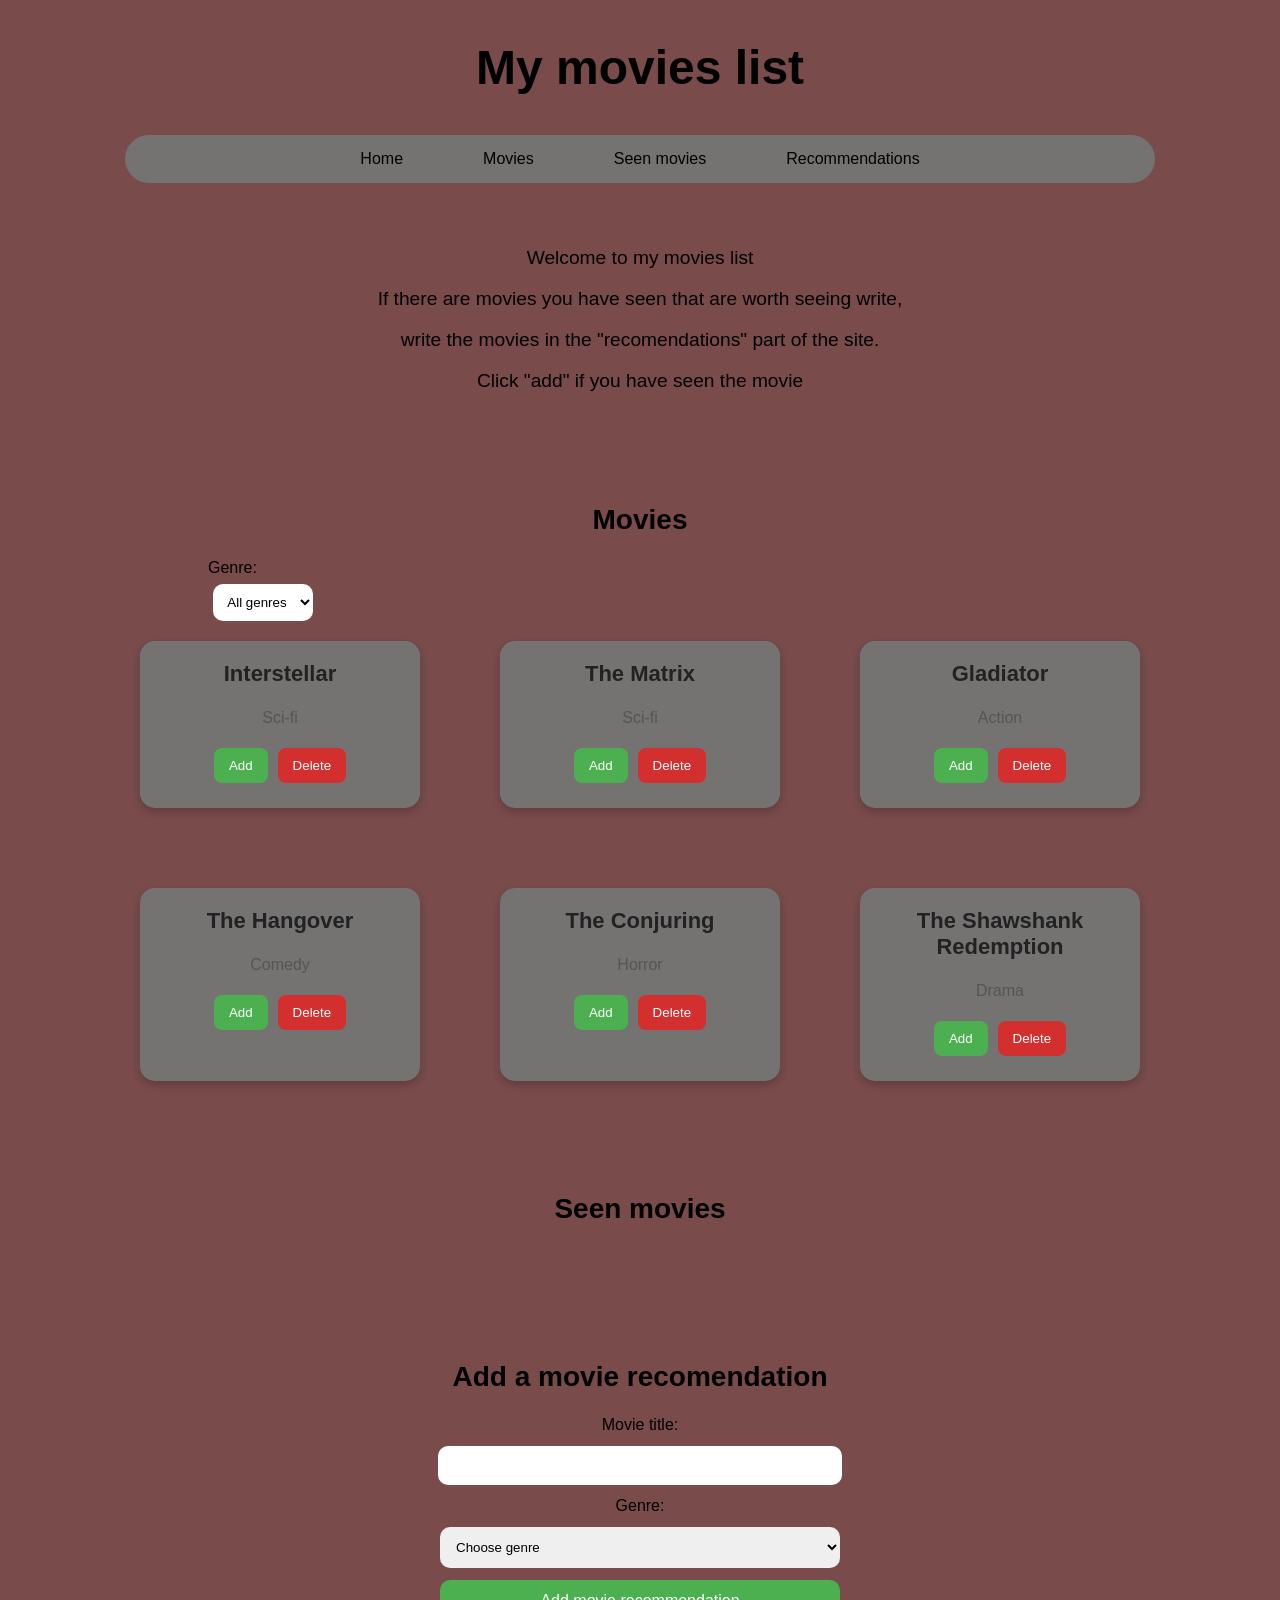
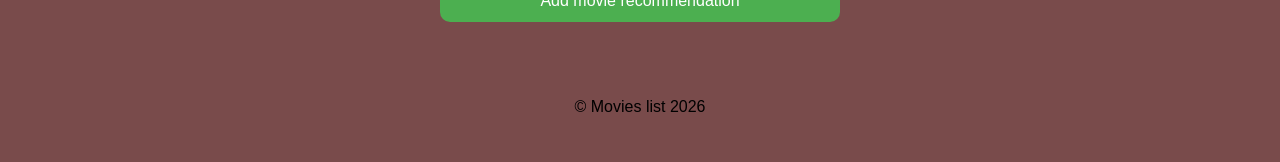
<file: index.html>
<!DOCTYPE html>
<html lang="en">
<head>
    <meta charset="UTF-8">
    <meta name="viewport" content="width=device-width, initial-scale=1.0">
    <title>Document</title>
    <link rel="stylesheet" href="main.css">
</head>
<script src="main.js" defer></script>
<body>
    <header>
        <nav>
            <h1>My movies list</h1>

            <div class="nav-links">
                <a href="#home">Home</a>
                <a href="#movies">Movies</a>
                <a href="#seen">Seen movies</a>
                <a href="#recommendations">Recommendations</a>
            </div>
        </nav>
    </header>

    <main>
        <div id="home">
            <p>Welcome to my movies list</p>
            <p>If there are movies you have seen that are worth seeing write,</p>
            <p>write the movies in the "recomendations" part of the site.</p>
            <p>Click "add" if you have seen the movie</p>
        </div>

        <section id="movies">
            <h2>Movies</h2>

            <label for="genreFilter">Genre:</label>
            <select id="genreFilter">
                <option value="All">All genres</option>
                <option value="Action">Action</option>
                <option value="Comedy">Comedy</option>
                <option value="Sci-fi">Sci-fi</option>
                <option value="Horror">Horror</option>
                <option value="Drama">Drama</option>
            </select>
            <div id="list"></div>
        </section>

        <section id="seen">
            <h2>Seen movies</h2>
            <div id="seenMovies"></div>
        </section>

        <section id="recommendations">
            <h2>Add a movie recomendation</h2>

            <form id="movieForm">
                <label for="movieTitle">Movie title:</label>
                <input
                    type="text"
                    id="movieTitle"
                    required
                >

            <label for="movieGenre">Genre:</label>
                <select id="movieGenre" required>
                    <option value="">Choose genre</option>
                    <option value="Action">Action</option>
                    <option value="Comedy">Comedy</option>
                    <option value="Sci-fi">Sci-fi</option>
                    <option value="Horror">Horror</option>
                    <option value="Drama">Drama</option>
                </select>

                <button type="submit">Add movie recommendation</button>
            </section>
    </main>

    <footer>
        <P>&copy; Movies list 2026</P> 

    </footer>
</body>
</html>
</file>
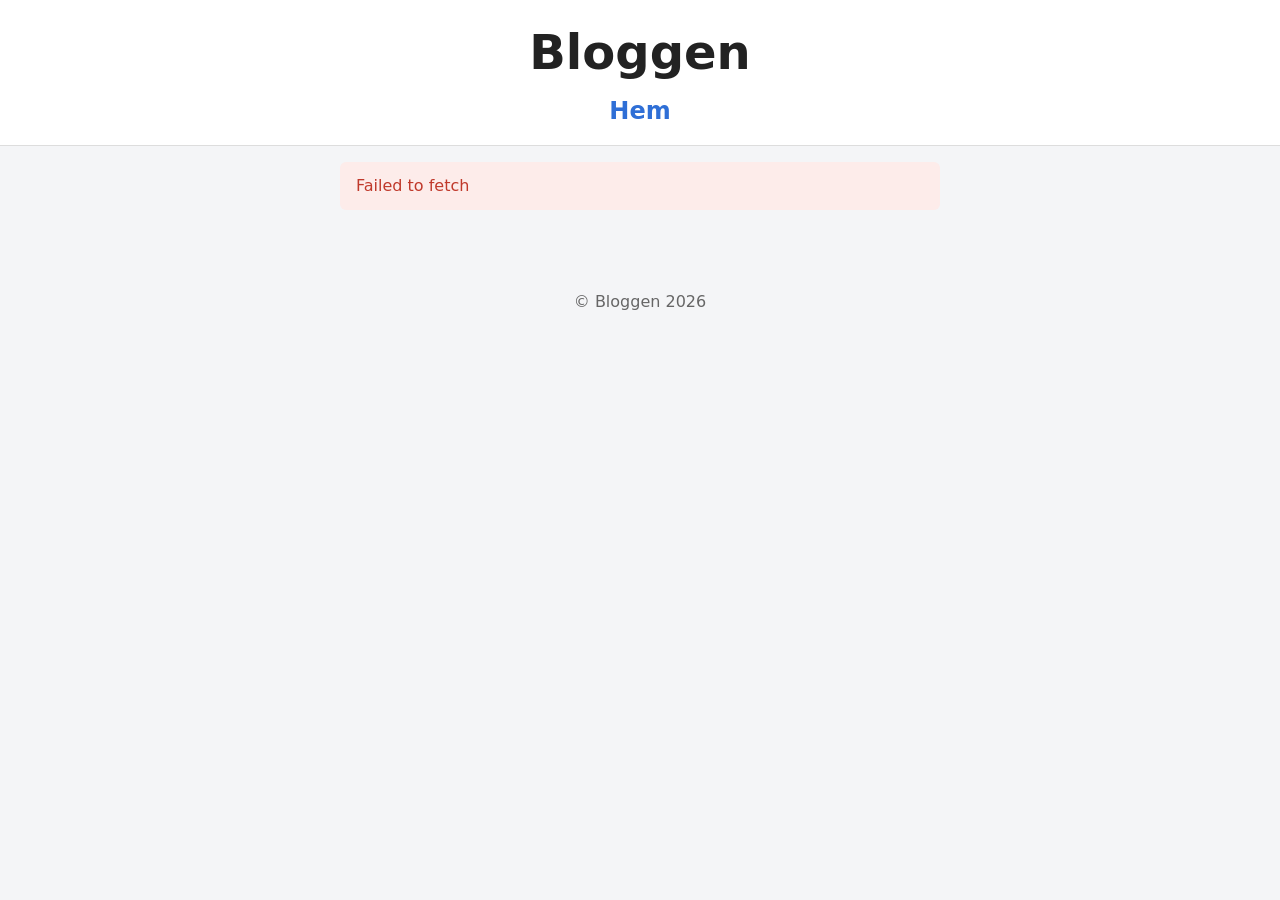
<file: jsAssignment2/index.html>
<!DOCTYPE html>
<html lang="en">
<head>
    <meta charset="UTF-8">
    <meta name="viewport" content="width=device-width, initial-scale=1.0">
    <title>index</title>
    <link rel="stylesheet" href="main.css">
    <script src="main.js" defer></script>
</head>
<body>
    <header>
        <nav>
            <h1>Bloggen</h1>
            <a href="index.html">Hem</a>
        </nav>
    </header>

    <main>
        <p id="error" hidden></p>
        <section id="posts"></section>
    </main>

    <footer>
        <p>&copy; Bloggen 2026</p>
    </footer>
</body>
</html>
</file>
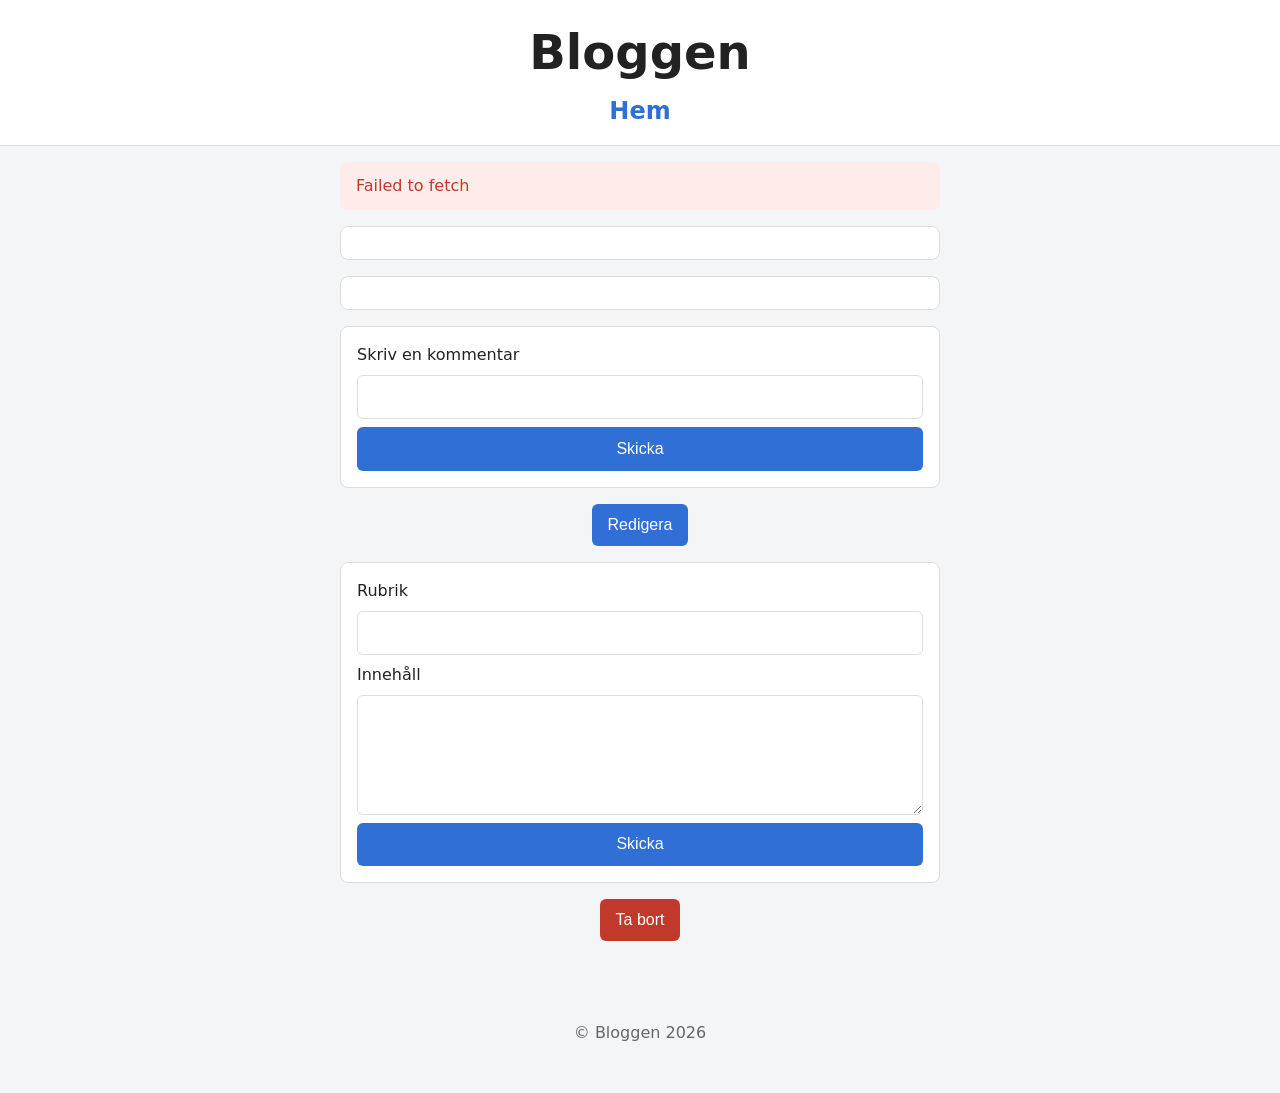
<file: jsAssignment2/post.html>
<!DOCTYPE html>
<html lang="en">
<head>
    <meta charset="UTF-8">
    <meta name="viewport" content="width=device-width, initial-scale=1.0">
    <title>post</title>
    <link rel="stylesheet" href="main.css">
    <script src="post.js" defer></script>
</head>
<body>
    <header>
        <nav>
            <h1>Bloggen</h1>
            <a href="index.html">Hem</a>
        </nav>
    </header>

    <main>
        <p id="error" hidden></p>
        <article id="post"></article>
        <section id="comments"></section>

        <form id="commentForm">
            <label for="commentInput">Skriv en kommentar</label>
            <input id="commentInput" type="text">
            <button type="submit">Skicka</button>
        </form>

        <button id="editBtn">Redigera</button>

        <form id="editForm" hidden>
            <label for="editTitle">Rubrik</label>
            <input id="editTitle" type="text">
            <label for="editContent">Innehåll</label>
            <textarea id="editContent"></textarea>
            <button type="submit">Skicka</button>
        </form>

        <button id="deleteBtn">Ta bort</button>
    </main>

    <footer>
        <p>&copy; Bloggen 2026</p>
    </footer>
</body>
</html>
</file>
<file: main.css>
html {
    scroll-behavior: smooth;
}

body {
    background-color: rgba(103, 51, 51, 0.877);
    margin: 0;
    font-family: sans-serif;
    color: black;
}

header > nav {
    text-align: center;
}

header > nav > h1 {
    font-size: 3em;
}

header > nav > .nav-links {
    display: flex;
    justify-content: center;
    gap: 5em;
    background-color: rgb(117, 114, 114);
    border-radius: 30px;
    padding: 15px;
    max-width: 1000px;
    margin: auto;
    margin-bottom: 4em;
}

header > nav > .nav-links > a {
    color: black;
    text-decoration: none;
}

header > nav > .nav-links a:hover {
    text-decoration: underline;
}

main > div > p{
    display: flex;
    justify-content: center;
    font-size: larger;
}

main > section > h2 {
    font-size: 28px;
    margin-top: 4em;
    display: flex;
    justify-content: center;
}

main > #movies > label {
    display: flex;
    flex-direction: column;
    justify-content: center;
    margin-left: 13em;
    margin-bottom: 7px;

}

main> section > #genreFilter {
    padding: 10px;
    border-radius: 10px;
    border: none;
    margin-bottom: 20px;
    margin-left: 16em;
    background-color: white;
    color: black;
}

main > section > #list {
    display: grid;
    grid-template-columns: auto auto auto;
    gap: 5em;
    justify-content: center;
    
}

main > section > #seenMovies {
    display: grid;
    grid-template-columns: auto auto auto;
    gap: 5em;
    justify-content: center;
}

.movie-card {
    background-color: rgb(117, 114, 114);
    color: #222222;
    border-radius: 15px;
    padding: 20px;
    text-align: center;
    box-shadow: 0 4px 8px rgba(0, 0, 0, 0.2);
    overflow-wrap: anywhere;
    width: 15em;
    
}

.movie-card > h3 {
    margin-top: 0;
    font-size: 22px;
}

.movie-card > p {
    color: #555555;
}

.movie-card > button {
    padding: 10px 15px;
    margin: 5px;
    border: none;
    border-radius: 8px;
    cursor: pointer;
}

.add-btn {
    background-color: #4caf50;
    color: white;
}

.delete-btn {
    background-color: #d32f2f;
    color: white;
}

button:hover {
    color: #555555;
}

main > section > #movieForm {
    display: flex;
    flex-direction: column;
    align-items: center;
    gap: 12px;
    max-width: 400px;
    margin: auto;
}

main > section > #movieForm > input {
    width: 95%;
    padding: 12px;
    border-radius: 10px;
    border: none;
}

main > section > #movieForm > select {
    width: 100%;
    padding: 12px;
    border-radius: 10px;
    border: none;
}

main > section > #movieForm > button {
    width: 100%;
    padding: 12px;
    border-radius: 10px;
    border: none;
}

main > section > #movieForm > button {
    background-color: #4caf50;
    color: white;
    cursor: pointer;
    font-size: 16px;
}

main > section > #movieForm > button:hover{
    color: #555555;
}

footer {
    text-align: center;
    padding: 30px;
    margin-top: 30px;
}

@media (max-width: 440px) {
    header > nav > .nav-links {
        flex-direction: column;
        gap: 15px;
        background-color: transparent;
    }

    header > nav > .nav-links > a {
        gap: 5em;
        background-color: rgb(117, 114, 114);
        border-radius: 30px;
        padding: 12px;
    }

    header > nav > .nav-links > a:hover {
        text-decoration: underline;
    }

    main > #home > p {
       text-align: center;
       margin: 0%;
    }
    main > #movies > h2 {
        margin: 4rem;
    }
    main > #movies > label {
        margin: 0%;
        margin-bottom: 8px;
    }
    main > #movies > #genreFilter {
        margin: 0%;
        margin-bottom: 12px;
    }

    main > section > #list { 
        display: flex;
        flex-direction: column;
    }
    main > section > #seenMovies {
        display: flex;
        flex-direction: column;
    }

    main > section {
        display: flex;
        flex-direction: column;
        align-items: center;
    }
}
</file>
<file: jsAssignment2/main.css>
* {
    box-sizing: border-box;
  }
  
  body {
    margin: 0;
    font-family: system-ui, sans-serif;
    background: #f4f5f7;
    color: #222;
    line-height: 1.5;
  }
  
  header {
    background: #ffffff;
    border-bottom: 1px solid #ddd;
  }
  
  header > nav {
    max-width: 1100px;
    margin: 0 auto;
    padding: 1rem;
    display: flex;
    flex-direction: column;
    align-items: center;
  }
  
  header > nav > h1 {
    margin: 0;
    font-size: xxx-large;
    text-align: center;
    margin-bottom: 5px;
  }
  
  header > nav > a {
    color: #2f6fd6;
    text-decoration: none;
    font-weight: 600;
    font-size: x-large;
  }

  header > nav > a:hover {
    color: #3d3838;
  }

  main {
    max-width: 1100px;
    margin: 0 auto;
    padding: 1rem;
  }
  
  footer {
    text-align: center;
    padding: 2rem 1rem;
    color: #666;
  }
  
  main > #error {
    max-width: 600px;
    margin: 0 auto 1rem;
    background: #fdecea;
    color: #c0392b;
    padding: 0.75rem 1rem;
    border-radius: 6px;
  }
  
  main > #posts {
    display: grid;
    grid-template-columns: 1fr;
    gap: 1rem;
  }
  
  main > #posts > article {
    background: #ffffff;
    padding: 1rem;
    border-radius: 8px;
    border: 1px solid #ddd;
  }
  
  main > #posts > article > h2 {
    font-size: 1.15rem;
    margin-top: 0;
  }
  
  main > #posts > article > h2 > a {
    color: #222;
    text-decoration: none;
  }
  
  main > #posts > article > h2 > a:hover {
    color: #2f6fd6;
  }
  
  main > #post {
    max-width: 600px;
    margin: 0 auto 1rem;
    background: #ffffff;
    padding: 1rem;
    border-radius: 8px;
    border: 1px solid #ddd;
  }
  
  main > #comments {
    max-width: 600px;
    margin: 0 auto 1rem;
    background: #ffffff;
    padding: 1rem;
    border-radius: 8px;
    border: 1px solid #ddd;
  }
  
  main > #comments > div {
    border-bottom: 1px solid #ddd;
    padding: 0.5rem 0;
  }
  
  main > #comments > div:last-child {
    border-bottom: none;
  }
  
  main > #comments > div > p:first-child {
    font-weight: 600;
    margin-bottom: 0;
  }
  
  main > #commentForm {
    max-width: 600px;
    margin: 0 auto 1rem;
    background: #ffffff;
    padding: 1rem;
    border-radius: 8px;
    border: 1px solid #ddd;
    display: flex;
    flex-direction: column;
    gap: 0.5rem;
  }
  
  main > #editForm {
    max-width: 600px;
    margin: 0 auto 1rem;
    background: #ffffff;
    padding: 1rem;
    border-radius: 8px;
    border: 1px solid #ddd;
    display: flex;
    flex-direction: column;
    gap: 0.5rem;
  }
  
  main > form > input {
    padding: 0.75rem;
    font-size: 1rem;
    border: 1px solid #ddd;
    border-radius: 6px;
    width: 100%;
  }
  
  main > form > textarea {
    padding: 0.75rem;
    font-size: 1rem;
    border: 1px solid #ddd;
    border-radius: 6px;
    width: 100%;
    min-height: 120px;
  }
  
  main > button {
    display: block;
    margin: 0 auto 1rem;
    padding: 0.75rem 1rem;
    font-size: 1rem;
    border: none;
    border-radius: 6px;
    background: #2f6fd6;
    color: white;
  }
  
  main > form > button {
    padding: 0.8rem 1rem;
    font-size: 1rem;
    border: none;
    border-radius: 6px;
    background: #2f6fd6;
    color: white;
  }
  
  main > #deleteBtn {
    background: #c0392b;
  }
  
  @media (min-width: 440px) {
    main > #posts {
      grid-template-columns: 1fr 1fr;
    }
  }
  
  @media (min-width: 1000px) {
    main > #posts {
      grid-template-columns: 1fr 1fr 1fr;
    }
  }
</file>
